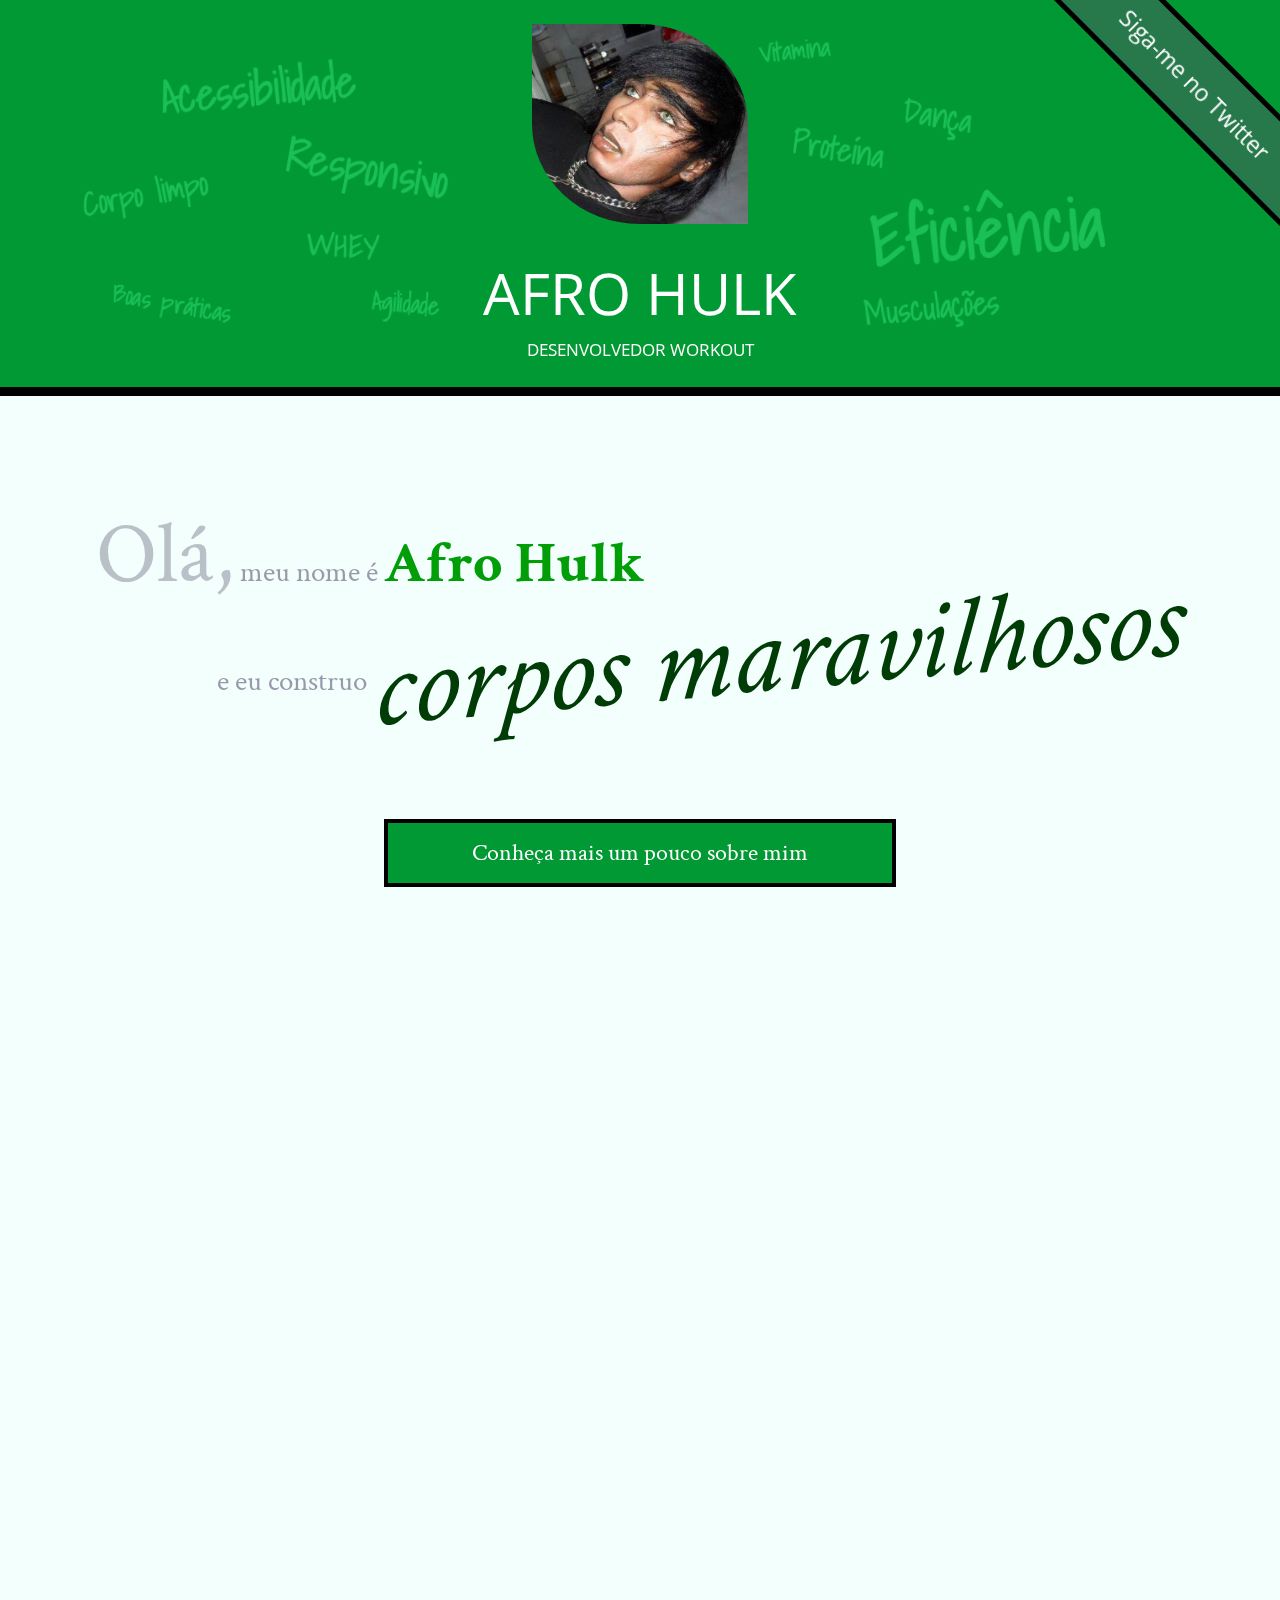
<file: index.html>
<!DOCTYPE html>
<html lang="pt">
<head>
    <meta charset="UTF-8">
    <title>Afro Hulk - Instrutor Workout</title>
    <link rel="shortcut icon" href="imagens/afro icon.png">
    <link rel="stylesheet" href="css/reset.css">
    <link rel="stylesheet" href="css/site.css">
    <link rel="stylesheet" href="css/index.css">
    <link rel="stylesheet" href="http://fonts.googleapis.com/css?family=Crimson+Text:400,400italic,600">
    <link rel="stylesheet" href="http://fonts.googleapis.com/css?family=Open+Sans+Condensed:700">
    <link rel="stylesheet" href="http://fonts.googleapis.com/css?family=Shadows+Into+Light">
</head>
<body>
    <header class="titulo">
        <img class="foto-home" src="imagens/Afro Hulk (8).jpg" alt="Foto de Afro Hulk">
        <h1>Afro Hulk</h1>
        <p class="subtitulo-principal">Desenvolvedor workout</p>
        <ul class="palavra-home">
          <li class="palavra-home eficiencia">Eficiência</li>
          <li class="palavra-home boas-praticas">Boas práticas</li>
          <li class="palavra-home corpo-limpo">Corpo limpo</li>
          <li class="palavra-home whey">WHEY</li>
          <li class="palavra-home proteina">Proteína</li>
          <li class="palavra-home vitamina">Vitamina</li>
          <li class="palavra-home acessibilidade">Acessibilidade</li>
          <li class="palavra-home responsivo">Responsivo</li>
          <li class="palavra-home musculacoes">Musculações</li>
          <li class="palavra-home agilidade">Agilidade</li>
          <li class="palavra-home danca">Dança</li>
        </ul>
        <a class="banner-twitter" href="http://twitter.com">Siga-me no Twitter</a>
    </header>
    <main>
        <section class="secao-inicio saudacao">
            <p class="saudacao"><span class="saudacao-inicio">Olá,</span> meu nome é <strong>Afro Hulk</strong> <span class="saudacao-ultima-linha">e eu construo <em>corpos maravilhosos</em></span></p>
            <a class="botao-index" href="bio.html">Conheça mais um pouco sobre mim</a>
        </section>
        <section class="secao-inicio trabalhos">
            <h2>Trabalhos</h2>
            <ul>
                <li><img src="imagens/newnutrion.jpg" alt="Site da New Nutrion"></li>
                <li><img src="imagens/athletica.jpg" alt="Site da Athletica"></li>
                <li><img src="imagens/top-therm.jpg" alt="Site da Top Therm"></li>
            </ul>
            <a class="botao-index" href="portfolio.html">Veja mais</a>
        </section>
        <section class="secao-inicio blog">
            <h2>Blog</h2>
            <small>Últimos posts</small>
            <ol>
                <li class="mais-recente">
                    <a href="blog.html">O essencial de malhação responsiva</a>
                      <p class="inicio-post">Malhação responsiva tem ganho cada vez mais atenção como técnica de desenvolvimento de músculos fortes para corpos fracos. Mas como começar?</p>
                </li>
                <li>
                    <a href="blog.html">Por que fazer exercícios acessíveis?</a>
                </li>
                <li>
                    <a href="blog.html">Por que fazer exercícios acessíveis?</a>
                </li>
            </ol>
            <a class="botao-index" href="blog.html">Veja mais</a>
        </section>
    </main>
    <footer>
        <h2>Vamos conversar?</h2>
        <p>Você pode entrar em contato comigo <a href="contato.html">por e-mail</a> ou pelo telefone <a href="tel:+551234567890">(12) 3456-7890</a></p>
    </footer>
</body>
</html>
</file>
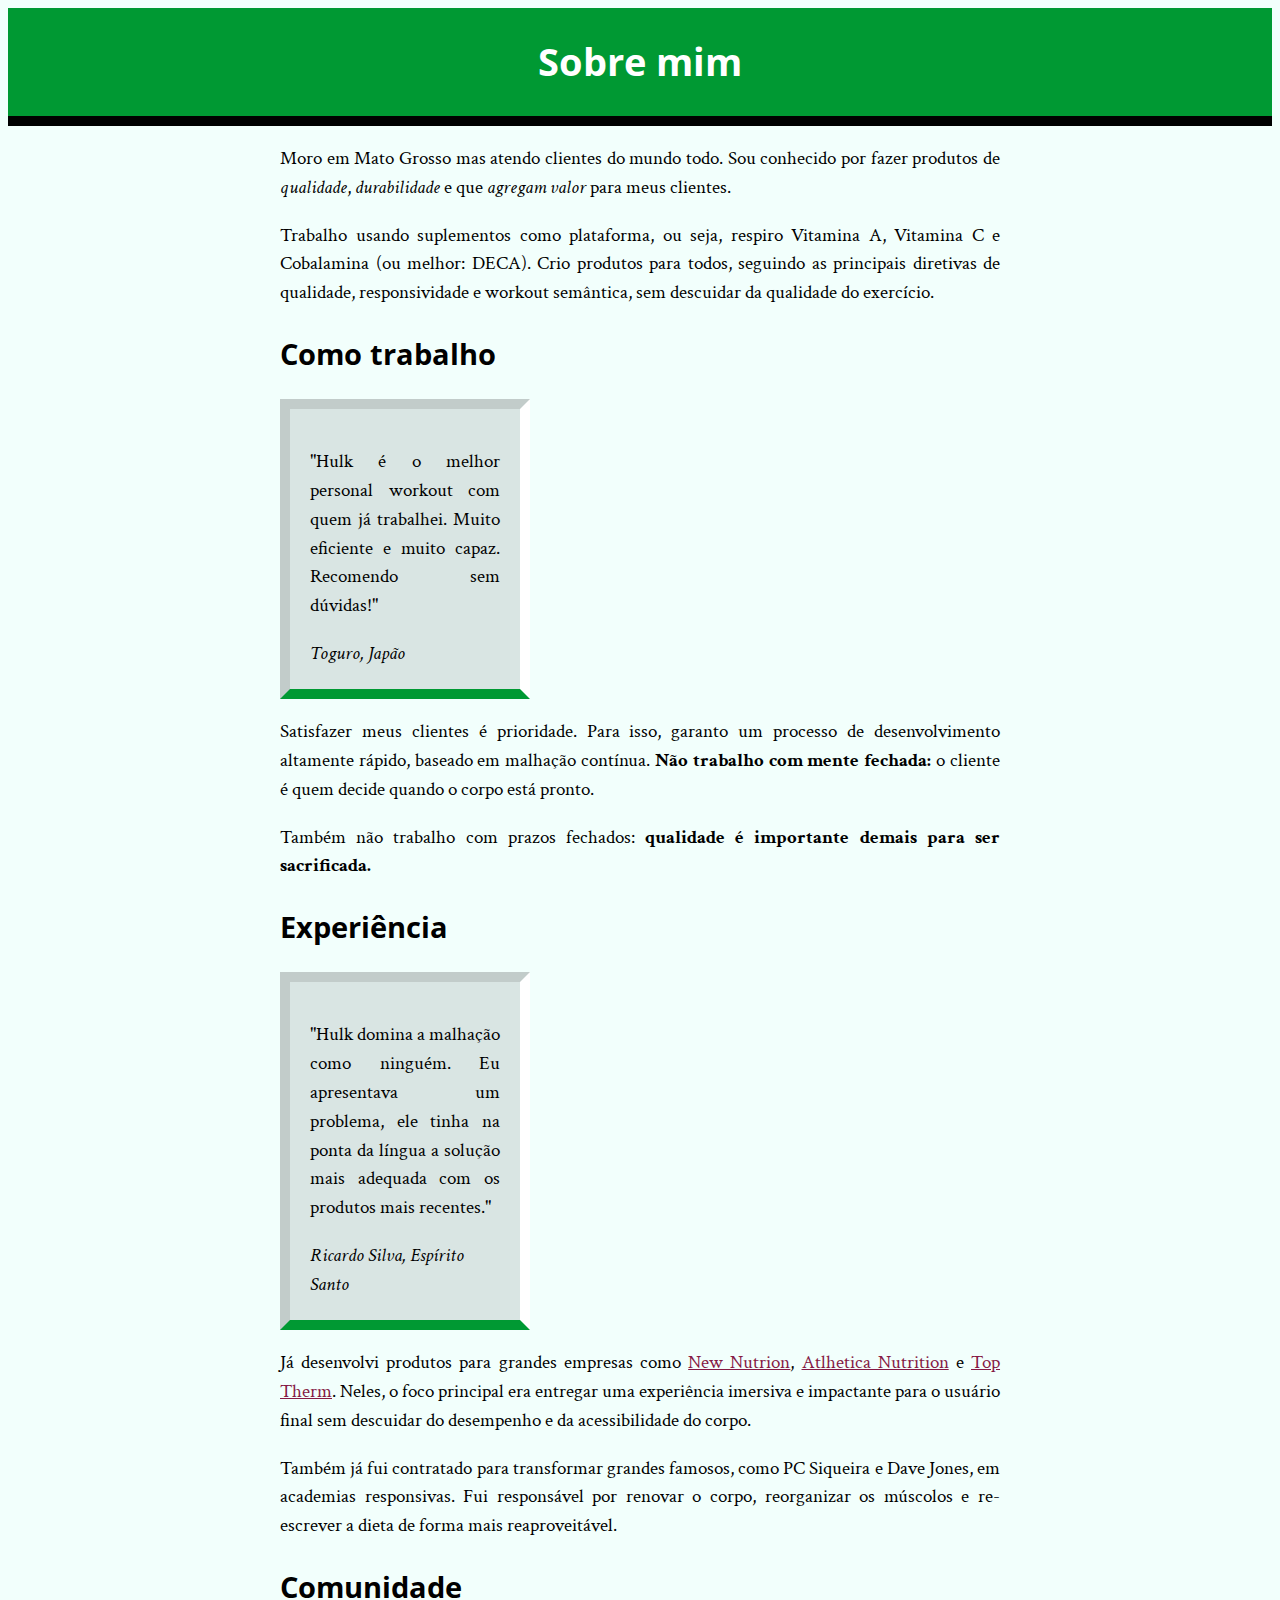
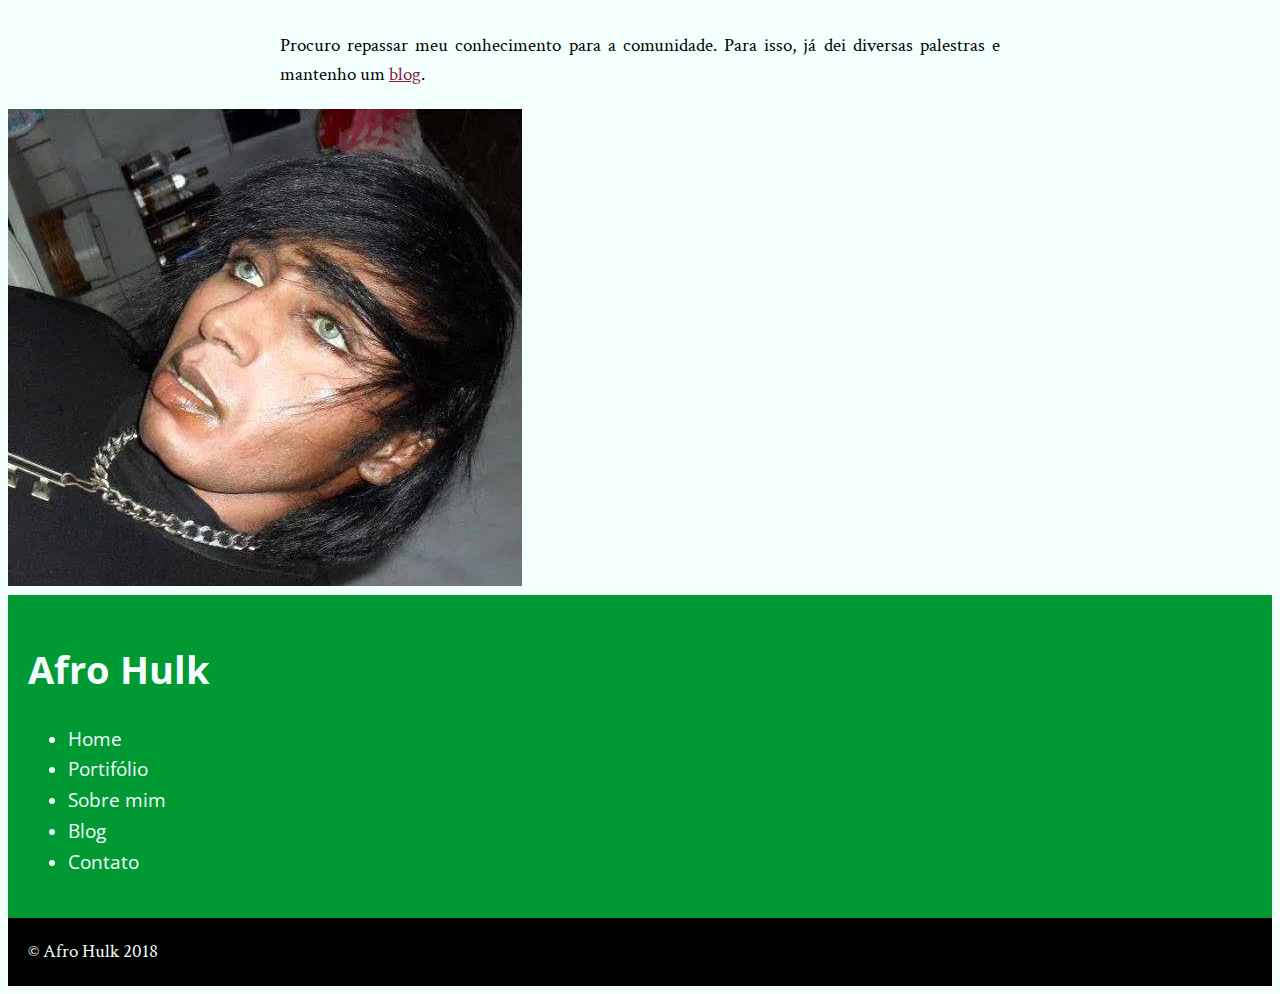
<file: bio.html>
<!DOCTYPE html>
<html>

    <head>
      <title>Biografia Afro Hulk</title>
      <meta charset="utf-8">
      <link rel="icon" href="imagens/afro icon.png">
      <link rel="stylesheet" href="site.css">
      <!-- carrega a fonte Crimson Text nas versões normal, itálico e negrito -->
      <link rel="stylesheet" href="http://fonts.googleapis.com/css?family=Crimson+Text:400,400italic,600">
      <!-- carrega a fonte Open Sans Condensed na versão negrito, -->
      <!-- que é a única necessária para os cabeçalhos            -->
      <link rel="stylesheet" href="http://fonts.googleapis.com/css?family=Open+Sans+Condensed:700">
    </head>

    <body>
      <main>
        <h1>Sobre mim</h1>
        <div>
          <p>Moro em Mato Grosso mas atendo clientes do mundo todo. Sou conhecido por fazer produtos de <em>qualidade</em>,  <em>durabilidade</em> e que <em>agregam valor</em> para meus clientes. </p>

          <p>Trabalho usando suplementos como plataforma, ou seja, respiro Vitamina A, Vitamina C e Cobalamina (ou melhor: DECA). Crio produtos para todos, seguindo as principais diretivas de qualidade,
              responsividade e workout semântica, sem descuidar da qualidade do exercício.</p>


          <h2>Como trabalho</h2>

          <blockquote>
            <p>"Hulk é o melhor personal workout com quem já trabalhei. Muito eficiente e muito capaz. Recomendo sem dúvidas!"</p>
            <cite>Toguro, Japão</cite>
          </blockquote>

          <p>Satisfazer meus clientes é prioridade. Para isso, garanto um processo de desenvolvimento altamente rápido, baseado em malhação contínua. <strong>Não trabalho com mente fechada:</strong>
              o cliente é quem decide quando o corpo está pronto. </p>

          <p>Também não trabalho com prazos fechados: <strong>qualidade é importante demais para ser sacrificada.</strong></p>

          <h2>Experiência</h2>

          <blockquote>
            <p>"Hulk domina a malhação como ninguém. Eu apresentava um problema, ele tinha na ponta da língua a solução mais adequada com os produtos mais recentes."</p>
            <cite>Ricardo Silva, Espírito Santo</cite>

          </blockquote>

          <p>Já desenvolvi produtos para grandes empresas como <a href="http://www.newnutrition.com.br/">New Nutrion</a>, <a href="http://www.atlheticanutrition.com/produtos/">Atlhetica Nutrition</a> e
          <a href="http://www.toptherm.com.br/">Top Therm</a>. Neles, o foco principal era entregar uma experiência imersiva e impactante para o usuário final sem descuidar do desempenho e da acessibilidade
          do corpo.</p>

          <p>Também já fui contratado para transformar grandes famosos, como PC Siqueira e Dave Jones, em academias responsivas. Fui responsável por renovar o corpo, reorganizar os múscolos e re-escrever a dieta de forma mais reaproveitável.</p>

          <h2>Comunidade</h2>

          <p>Procuro repassar meu conhecimento para a comunidade. Para isso, já dei diversas palestras e mantenho um <a href="blog.html">blog</a>.</p>
        </div>
      </main>

        <img src="imagens/Afro Hulk (8).jpg" alt="Foto de Afro Hulk.">
        <aside>
          <h1>Afro Hulk</h1>
          <nav>
            <ul>
              <li><a href="#">Home</a></li>
              <li><a href="#">Portifólio</a></li>
              <li><a href="#">Sobre mim</a></li>
              <li><a href="blog.html">Blog</a></li>
              <li><a href="#">Contato</a></li>
            </ul>
          </nav>
        </aside>
        <footer>
          &copy; Afro Hulk 2018
        </footer>

    </body>
</html>
</file>
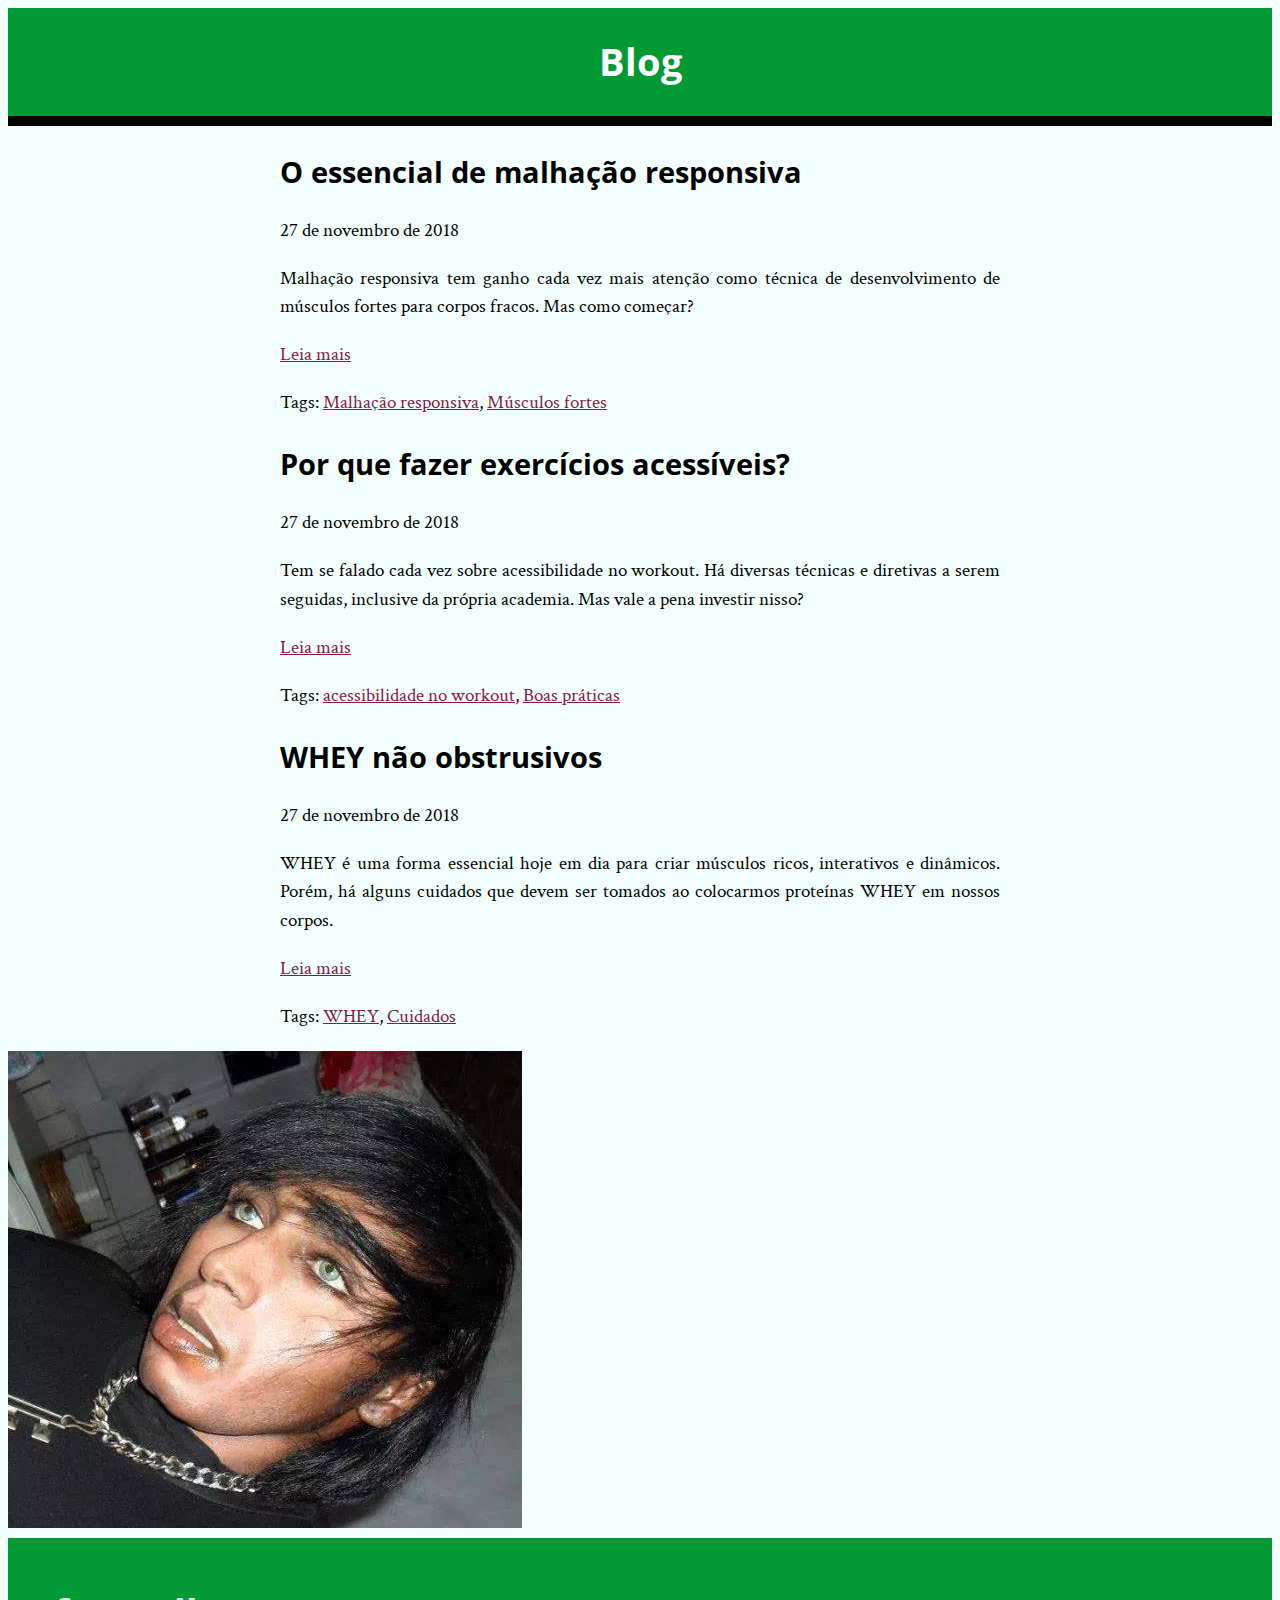
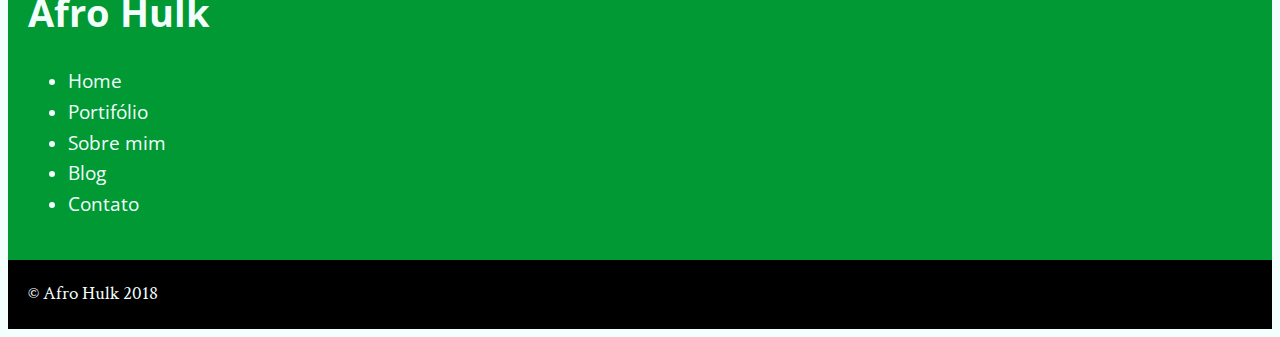
<file: blog.html>
<!DOCTYPE html>
<html>

    <head>
      <title>Blog - Afro Hulk</title>
      <meta charset="utf-8">
      <link rel="icon" href="imagens/afro icon.png">
      <link rel="stylesheet" href="site.css">
      <!-- carrega a fonte Crimson Text nas versões normal, itálico e negrito -->
      <link rel="stylesheet" href="http://fonts.googleapis.com/css?family=Crimson+Text:400,400italic,600">
      <!-- carrega a fonte Open Sans Condensed na versão negrito, -->
      <!-- que é a única necessária para os cabeçalhos            -->
      <link rel="stylesheet" href="http://fonts.googleapis.com/css?family=Open+Sans+Condensed:700">

    </head>

    <body>
      <main>
        <h1>Blog</h1>
        <div>
            <article>
              <h2>O essencial de malhação responsiva</h2>
              <time datetime="2018-11-27">27 de novembro de 2018</time>

              <p>Malhação responsiva tem ganho cada vez mais atenção como técnica de desenvolvimento de músculos fortes para corpos fracos. Mas como começar?</p>
              <a href="#">Leia mais</a>
              <p>Tags: <a href="#">Malhação responsiva</a>, <a href="#">Músculos fortes</a> </p>
            </article>

            <article>
              <h2>Por que fazer exercícios acessíveis?</h2>
              <time datetime="2018-11-27">27 de novembro de 2018</time>

              <p>Tem se falado cada vez sobre acessibilidade no workout. Há diversas técnicas e diretivas a serem seguidas, inclusive da própria academia. Mas vale a pena investir nisso?</p>
              <a href="#">Leia mais</a>
              <p>Tags: <a href="#">acessibilidade no workout</a>, <a href="#">Boas práticas</a> </p>
            </article>

            <article>
              <h2>WHEY não obstrusivos</h2>
              <time datetime="2018-11-27">27 de novembro de 2018</time>

              <p>WHEY é uma forma essencial hoje em dia para criar músculos ricos, interativos e dinâmicos. Porém, há alguns cuidados que devem ser tomados ao colocarmos proteínas WHEY em nossos corpos.</p>
              <a href="#">Leia mais</a>
              <p>Tags: <a href="#">WHEY</a>, <a href="#">Cuidados</a> </p>
            </article>
        </div>
      </main>

      <img src="imagens/Afro Hulk (8).jpg" alt="Foto de Afro Hulk.">
      <aside>
        <h1>Afro Hulk</h1>
        <nav>
          <ul>
            <li><a href="#">Home</a></li>
            <li><a href="#">Portifólio</a></li>
            <li><a href="#">Sobre mim</a></li>
            <li><a href="blog.html">Blog</a></li>
            <li><a href="#">Contato</a></li>
          </ul>
        </nav>
      </aside>
      <footer>
        &copy; Afro Hulk 2018
      </footer>

    </body>

</html>
</file>
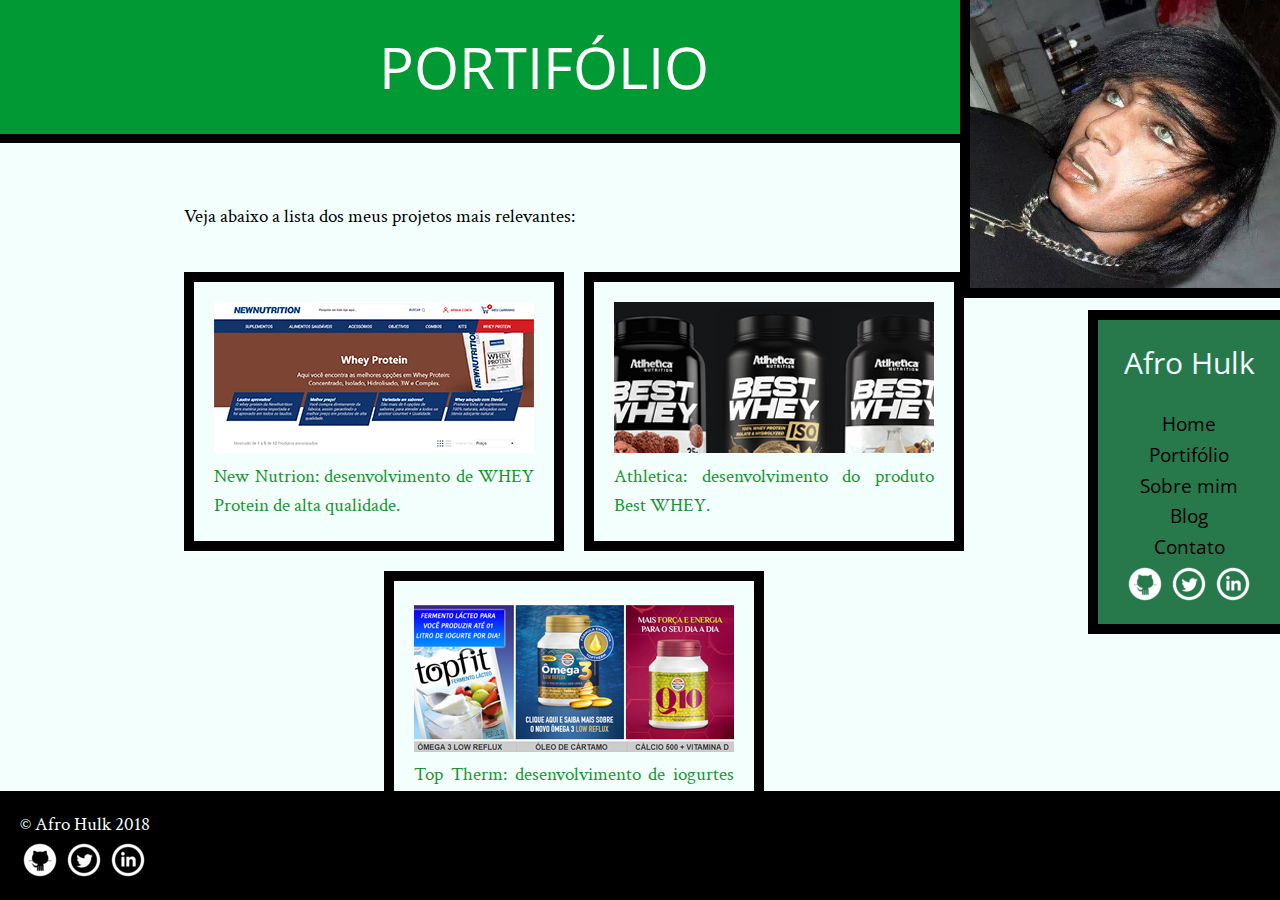
<file: portfolio.html>
<!DOCTYPE html>
<html>

    <head>
      <title>Portifólio - Afro Hulk</title>
      <meta charset="utf-8">
      <link rel="icon" href="imagens/afro icon.png">
      <link rel="stylesheet" href="css/reset.css">
      <link rel="stylesheet" href="css/site.css">
      <link rel="stylesheet" href="css/portfolio.css">
      <link rel="stylesheet" href="http://fonts.googleapis.com/css?family=Crimson+Text:400,400italic,600">
      <link rel="stylesheet" href="http://fonts.googleapis.com/css?family=Open+Sans+Condensed:700">
    </head>

    <body>
      <main>
        <h1 class="titulo">Portifólio</h1>
        <div class="conteudo-principal">
          <p>Veja abaixo a lista dos meus projetos mais relevantes:</p>
          <a><figure class="link-newnutruion">
            <img src="imagens/newnutrion.jpg" alt="Miniatura do site New Nutrion.">
            <figcaption><a href="https://www.newnutrition.com.br/">New Nutrion: desenvolvimento de WHEY Protein de alta qualidade.</a></figcaption>
          </figure></a>
          <a><figure class="link-athletica">
            <img src="imagens/athletica.jpg" alt="Miniatura do site Athletica.">
            <figcaption><a href="http://www.atlheticanutrition.com/">Athletica: desenvolvimento do produto Best WHEY.</a></figcaption>
          </figure></a>
          <a><figure class="link-top-therm">
            <img src="imagens/top-therm.jpg" alt="Miniatura do site Top Therm.">
            <figcaption><a href="http://www.toptherm.com.br/">Top Therm: desenvolvimento de iogurtes workout.</a></figcaption>
          </figure></a>
        </div>


      </main>

      <img class="foto-perfil" src="imagens/Afro Hulk (8).jpg" alt="Foto de Afro Hulk.">
      <aside>
          <h1>Afro Hulk</h1>
          <nav>
              <ul>
                  <li><a href="#">Home</a></li>
                  <li><a href="portfolio.html">Portifólio</a></li>
                  <li><a href="bio.html">Sobre mim</a></li>
                  <li><a href="blog.html">Blog</a></li>
                  <li><a href="#">Contato</a></li>
              </ul>
          </nav>
          <ul class="icones-sociais">
            <li><a class="github-icone" href="https://github.com/">Github</a></li>
            <li><a class="twitter-icone" href="https://twitter.com/">Twitter</a></li>
            <li><a class="linkedin-icone" href="https://linkedin.com/">Linkedin</a></li>
          </ul>
      </aside>
      <footer>
        &copy; Afro Hulk 2018
        <ul class="icones-sociais">
          <li><a class="github-icone" href="https://github.com/">Github</a></li>
          <li><a class="twitter-icone" href="https://twitter.com/">Twitter</a></li>
          <li><a class="linkedin-icone" href="https://linkedin.com/">Linkedin</a></li>
        </ul>
      </footer>

    </body>
  </html>
</file>
<file: css/site.css>
html{
  font-size: 120%;
}

html, body{
  height: 100%;
  overflow-x: hidden;
}

body {
    font-family: "Crimson Text", serif;
    background-color: #F2FFFC;
    line-height: 1.5;
    perspective: 6px;
    perspective-origin: 50% 160px;
}

main{
  float: left;
  width: 85%;
}

h1, h2 {
    font-family: "Open Sans Condensed", sans-serif;
}

h2{
  clear: both;
}

.titulo {
    font-size: 300%;
    text-align: center;
    background-color: #009933;
    color: #FFF;
    padding: 1.25rem;
    margin: 0px;
    border-bottom: 0.5rem solid black;
    text-transform: uppercase;
}

.subtitulo-principal {
    font-family: "Open Sans Condensed", "Arial", sans-serif;
}

main h2{
  font-size: 30px;
}

.conteudo-principal{
   width: 720px;
   margin: auto;
   padding: 40px 0;
   padding-bottom: 150px;
}

main a{
  color: #16942d
}

p {
    text-align: justify;
    font-family: "Crimson Text";
    margin: 20px 0px;
}

aside {
    background-color: #27794c;
    border-left : 10px solid #000000;
    border-bottom : 10px solid #000000;
    border-top : 10px solid #000000;
    color: #F2FFFC;
    padding: 20px;
    text-align: center;
    float: right;
    clear: right;
    width: 15%;
    box-sizing: border-box;
    position: relative;
    top: 310px;
}

.foto-perfil{
    float: right;
    box-sizing: border-box;
    border-left : 10px solid #000000;
    border-bottom : 10px solid #000000;
    background-color: #009933;
    max-width:320px;
    width: auto;
    height: auto;
    position: absolute;
    top: 0px;
    right: 0px;
}

aside h1{
    font-size: 30px;
    margin-bottom: 25px;
}

aside a{
  color: inherit;
  font-family: "Open Sans Condensed", sans-serif;
}

nav a {
    color: #000000;
    text-decoration:none;
}

.icones-sociais li{
  display: inline-block;
  color: #FFFFFF;
}

.icones-sociais a{
  text-decoration:none;
  width: 40px;
  height: 40px;
  display: inline-block;
  color: #FFFFFF;
  text-indent: -9999px;
}
.github-icone{
  background-image: url(imagens/github.png);
}

.twitter-icone{
  background-image: url(imagens/twitter.png);
}

.linkedin-icone{
  background-image: url(imagens/linkedin.png);
}

footer {
    background-color: #000;
    color: #F2FFFC;
    padding: 20px;
    clear: both;
    position: fixed;
    bottom: 0px;
    width: 100%;
}

strong {
    font-weight: bold;
}

em {
    font-style: italic;
}
</file>
<file: css/index.css>
header{
  position: relative;
}

.palavra-home {
    perspective: 100px;
    position: absolute;
    font-family: "Shadows Into Light", cursive;
    font-weight: bold;
    color: #1abf56;
    font-size: 0.6em;
    top: 0;
    left: 0;
    bottom: 0;
    right: 0;
    text-transform: none;
}

.palavra-home li{
  font-size: 400%
}

.palavra-home, .titulo {
    transform-style: preserve-3d;
}

.eficiencia {
  top: 47%;
  left: 58%;
  transform: translate(-50%, -50%) rotate(-5deg) translateZ(4px) scale(0.15);
}

.boas-praticas {
  top: 70%;
  left: 20%;
  transform: translate(-50%, -50%) rotate(10deg) translateZ(1px) scale(0.15);
}

.corpo-limpo {
  top: 47%;
  left: 25%;
  transform: translate(-50%, -50%) rotate(-10deg) translateZ(2px) scale(0.15);
}

.whey {
  top: 55%;
  left: 35%;
  transform: translate(-50%, -50%) rotate(5deg) translateZ(2px) scale(0.15);
}

.proteina {
  top: 40%;
  left: 60%;
  transform: translate(-50%, -50%) rotate(10deg) translateZ(2px) scale(0.15);
}

.vitamina {
  top: 20%;
  left: 60%;
  transform: translate(-50%, -50%) rotate(-5deg) translateZ(1px) scale(0.15);
}

.acessibilidade {
  top: 34%;
  left: 36%;
  transform: translate(-50%, -50%) rotate(-5deg) translateZ(3px) scale(0.15);
}

.responsivo {
  top: 43%;
  left: 40%;
  transform: translate(-50%, -50%) rotate(10deg) translateZ(3px) scale(0.15);
}

.musculacoes {
  top: 65%;
  left: 64%;
  transform: translate(-50%, -50%) rotate(-5deg) translateZ(2px) scale(0.15);
}

.agilidade {
  top: 70%;
  left: 35%;
  transform: translate(-50%, -50%) rotate(5deg) translateZ(1px) scale(0.15);
}

.danca {
  top: 35%;
  left: 65%;
  transform: translate(-50%, -50%) rotate(10deg) translateZ(2px) scale(0.15);
}

.banner-twitter {
    width: 14em;
    line-height: 1;
    padding: 1em 0;
    box-sizing: border-box;

    text-align: center;
    text-decoration: none;
    text-transform: none;
    background-color: #27794c;
    color: white;
    border: .25em solid black;

    font-size: 0.4em;
    font-family: "Open Sans Condensed", sans-serif;

    position: absolute;
    top: 0;
    right: 0;
    transform-origin: 0 0;
    transform: translate(6.5754em, -2.4749em) rotate(45deg);
}

.subtitulo-principal{
  margin: 0;
  padding: 0;
  border: 0;
  font-size: 30%;
  text-align: center;
  background-color: #009933;
  color: #FFF;
}

.foto-home {
    height: 200px;
    border-radius: 0 50%;
}

.saudacao p {
    font-size: 1.5em;
    color: #99A;
    line-height: 1;
    padding: 2em;
}

.saudacao-inicio {
    font-size: 3em;
    color: #8898;
}

.saudacao-ultima-linha {
    text-align: right;
    display: block;
}

.saudacao strong {
    font-size: 2em;
    color: #019e08;
}

.saudacao em {
    color: #003c05;
    font-size: 4em;
    transform:  rotate(-5deg) skew(-10deg);
    display: inline-block;
}

.botao-index {
    font-size: 1.25em;
    background-color: #009933;
    color: #FFF;
    padding: .5em;
    border: .2em solid black;
    width: 40ch;
    margin: 2em auto;
    display: block;
    text-align: center;
}

.secao-inicio {
    padding: 2em;
}

.secao-inicio h2 {
    font-size: 3em;
    text-shadow: 2px 2px #16942d;
    text-transform: uppercase;
    margin-bottom: .5em;
}

.trabalhos {
    background-color: #27794c;
    border-top: .5em solid #000;
    border-bottom: .5em solid #000;
}

.trabalhos h2 {
    color: #FFF;
}

.trabalhos ul {
    overflow: hidden;
    border: .5em solid black;
}

.trabalhos li {
    float: left;
    width: 33.333%;
}

.trabalhos img {
    width: 100%;
    display: block;
}

.blog {
    background-color: #fff;
    color: #000;
    border-bottom: .5em solid #009933;
    position: relative;
}

.blog small {
    position: relative;
    top: -2em;
}

.blog li a {
    color: #000;
    padding: .5em;
    display: block;
}

.blog .mais-recente {
    background-color: #009933;
}

.blog .mais-recente a {
    color: #FFF;
}

.blog li {
    width: 60%;
}

.inicio-post{
  background-color: #009933;
  color: #FFF;
  height: 6em;
  padding: 1em;
  position: absolute;
  top: 5em;
  right: 3em;
}

footer {
    background-color: #000;
    color: #FFF;
    margin: 0;
    padding: 0;
    border: 0;
    position: static;
    vertical-align: baseline;
}

footer h2 {
    font-size: 3em;
}

footer a {
    color: #16942d;
}

main {
    width: 100%;
    padding-bottom: 0;
    float: none;
}
a{
  text-decoration:none;
}
</file>
<file: site.css>
body {
    font-family: "Crimson Text", serif;
    background-color: #F2FFFC;
    font-size: 120%;
    line-height: 1.5;
}

h1, h2 {
    font-family: "Open Sans Condensed", sans-serif;
}

main h1 {
    text-align: center;
    background-color: #009933;
    color: #FFF;
    padding: 25px;
    margin: 0px;
    border-bottom: 10px solid black;
}
main div{
   width: 720px;
   margin: auto;
}

p {
    text-align: justify;
    font-family: "Crimson Text";
}

blockquote{
  background-color: #D9E5E3;
  padding: 20px;
  border: 10px solid #C2CCCA;
  border-bottom-color: #009933;
  border-right-color: #FFF;
  width: 250px;
  margin: 0px;
  box-sizing: border-box;
  

}
aside {
    background-color: #009933;
    color: #F2FFFC;
    padding: 20px;
}

footer {
    background-color: #000;
    color: #F2FFFC;
    padding: 20px;
}

nav a {
    color: #F2FFFC;
    text-decoration:none; 
}

main a{
  color: #851944;
}
aside a{
  color: inherit;
  font-family: "Open Sans Condensed", sans-serif;
}
</file>
<file: css/portfolio.css>
div a{
  text-decoration:none;
}


.link-newnutruion{
  text-align: justify;
  border: 10px solid #000000;
  padding: 20px;
  width: 380px;
  margin: 20px 0px;
  box-sizing: border-box;
  float: left;
}

.link-athletica{
  text-align: justify;
  border: 10px solid #000000;
  padding: 20px;
  width: 380px;
  margin: 20px -60px;
  box-sizing: border-box;
  float: right;
}

.link-top-therm{
  text-align: justify;
  border: 10px solid #000000;
  padding: 20px;
  width: 380px;
  margin: 0px 140px;
  box-sizing: border-box;
  float: right;
}
</file>
